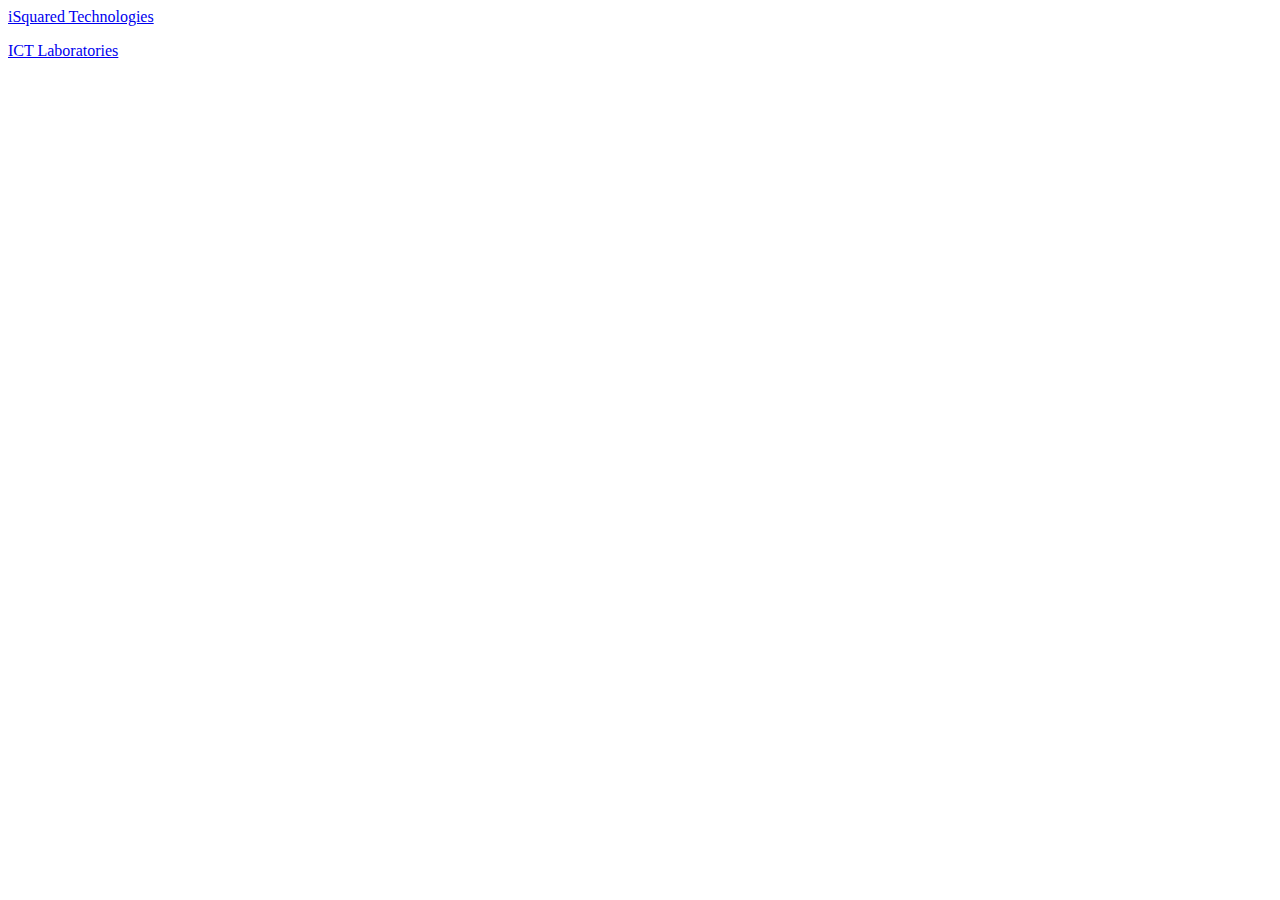
<file: index.html>
<html>
<head>
	<meta charset="utf-8" />
	<meta name="viewport" content="initial-scale=1" />
	<meta http-equiv="X-UA-Compatible" content="IE=edge,chrome=1" />

	<title>What is he building in there?</title>
	
	<link rel="icon" type="image/png" href="lilgears.png">
</head>

<body>

<p><a href="/i2/">iSquared Technologies</a></p>
<p><a href="/ict/">ICT Laboratories</a></p>
</body>
</html>
</file>
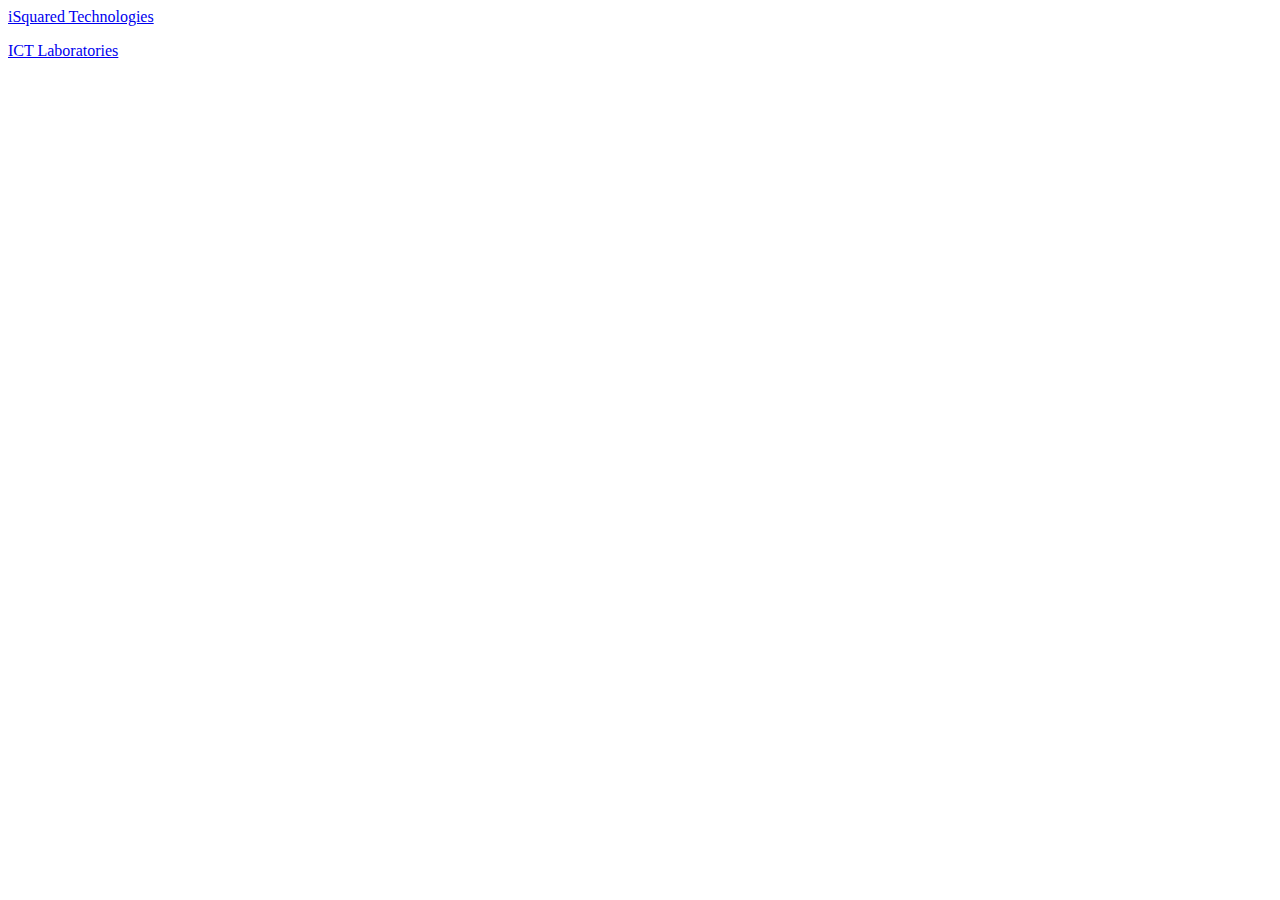
<file: _/index.html>
<html>
<head>
	<meta charset="utf-8" />
	<meta name="viewport" content="initial-scale=1" />
	<meta http-equiv="X-UA-Compatible" content="IE=edge,chrome=1" />

	<title>What is he building in there?</title>
	
	<link rel="icon" type="image/png" href="lilgears.png">
</head>

<body>

<p><a href="/i2/">iSquared Technologies</a></p>
<p><a href="/ict/">ICT Laboratories</a></p>
</body>
</html>
</file>
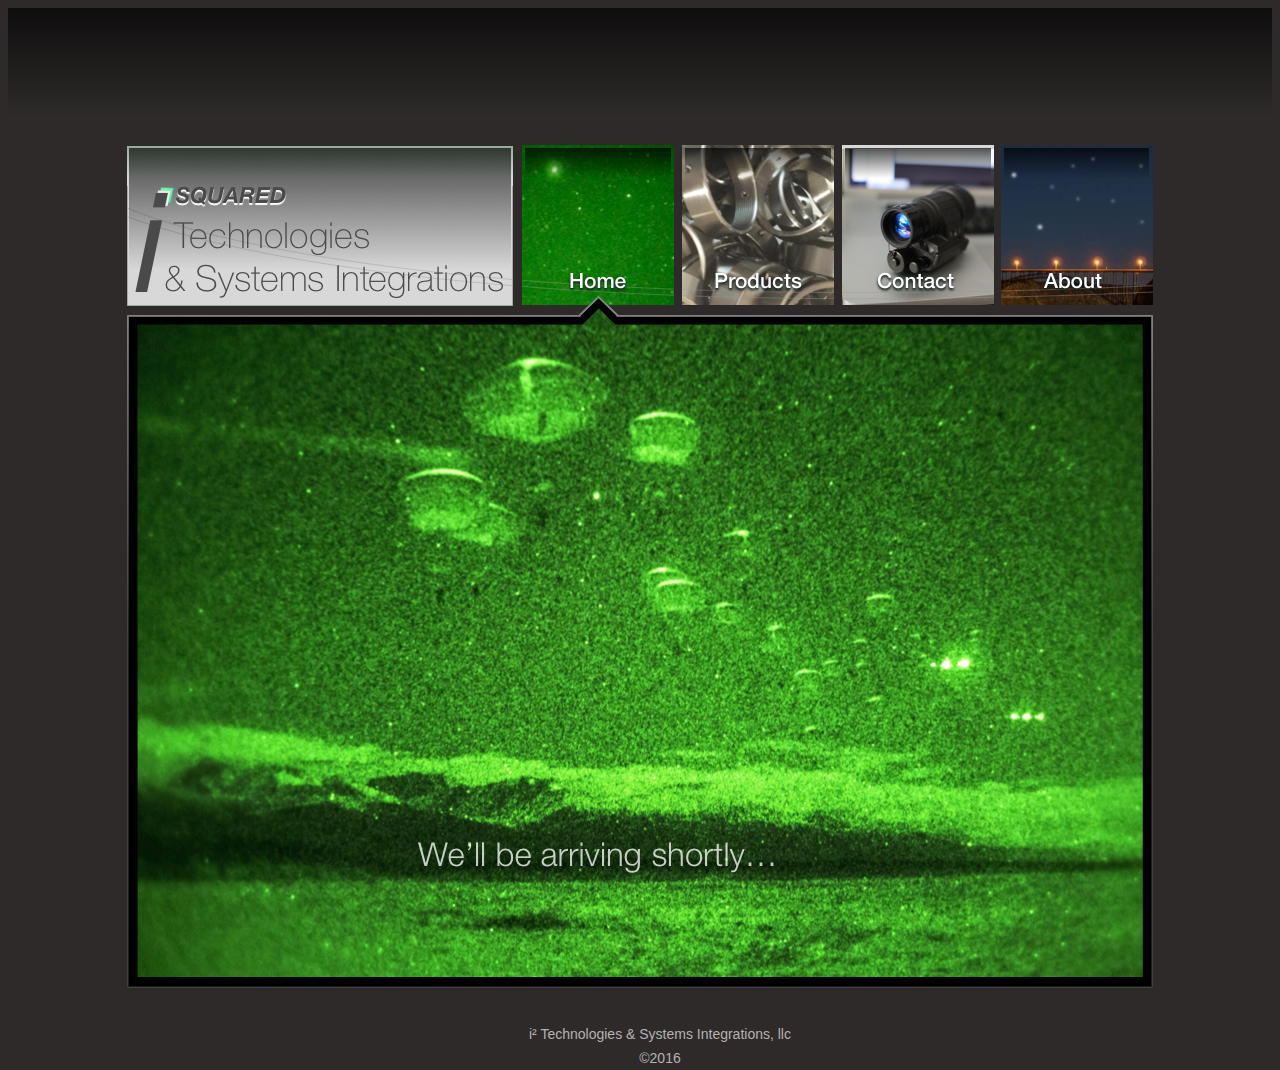
<file: i2/index.html>
<html>
<head>
	<meta charset="utf-8" />
	<meta name="viewport" content="initial-scale=1" />
	<meta http-equiv="X-UA-Compatible" content="IE=edge,chrome=1" />

	<title>i² Technologies</title>

	<link rel="stylesheet" type="text/css" href="i2.css">
	
	<link rel="icon" 
      type="image/png" 
      href="lilgears.png">
</head>

<body>

	<div id="container">
		<div id="intro"></div>
		<div id="box">
			<img src="scape.png" alt=“iSquared Technologies” />
		</div>
	<div id="footer">
		<ul>
			<li>
				i² Technologies & Systems Integrations, llc
			</li>
			<li>
				©2016
			</li>
		</ul>
	</div>
	</div>

</body>
</html>
</file>
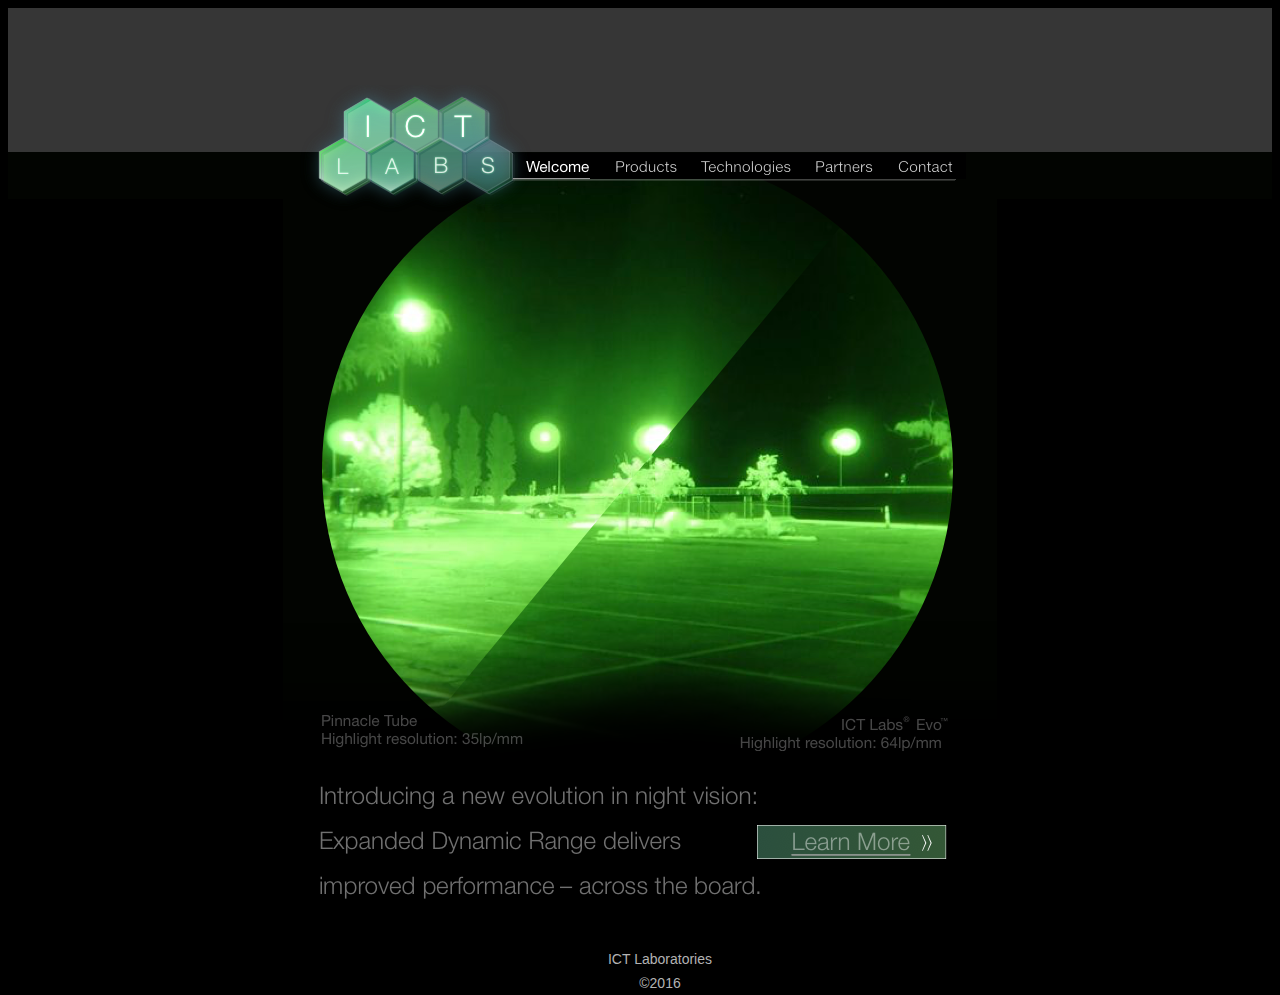
<file: ict/index.html>
<html>
<head>
	<meta charset="utf-8" />
	<meta name="viewport" content="initial-scale=1" />
	<meta http-equiv="X-UA-Compatible" content="IE=edge,chrome=1" />

	<title>ICT Laboratories</title>
	
	<link rel="stylesheet" type="text/css" href="ict.css">
	
	<link rel="icon" 
      type="image/png" 
      href="lilgears.png">
</head>


<body>
	<div id="container">
		<div id="stripe"></div>
		<div id="nav">
			<div id="header"><img src="header.png"></div>
		</div>
		<div id="box">
			<img src="site.png" alt=“ICT Labs” />
		</div>
	<div id="footer">
		<ul>
			<li>
				ICT Laboratories
			</li>
			<li>
				©2016
			</li>
		</ul>
	</div>
	</div>
</body>
</html>
</file>
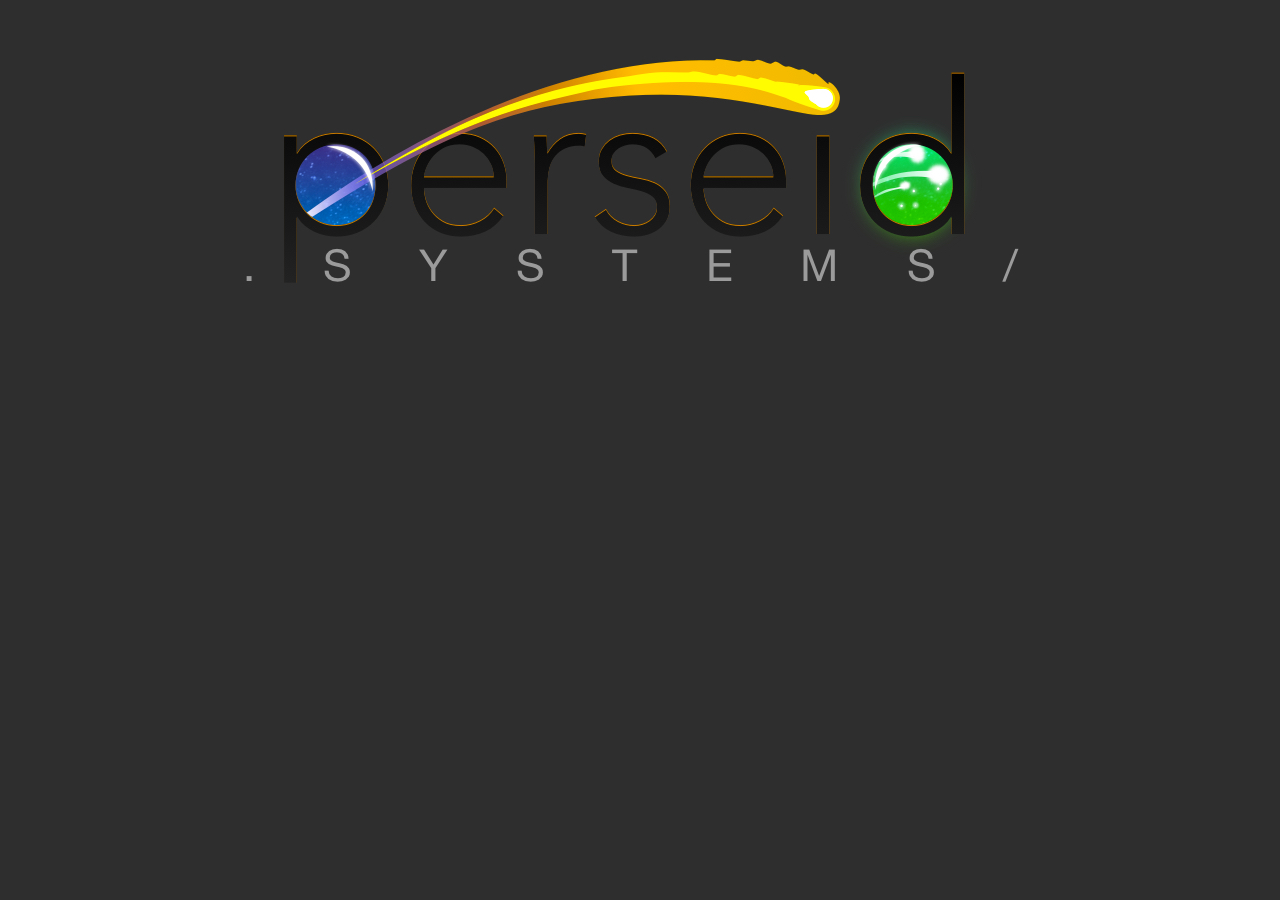
<file: perseid/index.html>
<html>
<head>
	<meta charset="utf-8" />
	<meta name="viewport" content="initial-scale=1" />
	<meta http-equiv="X-UA-Compatible" content="IE=edge,chrome=1" />

	<title>The days are getting shorter....</title>
	<link rel="stylesheet" type="text/css" href="perseid.css">
	<link rel="icon" type="image/png" href="lilgears.png">
</head>

<body>
	
	<div id="hero">
	</div>

</body>
</html>
</file>
<file: i2/i2.css>
body {
	background: #2E2A2A;
}


div#container {
	margin:0px;
	width: 100%;
	height: 100%;

}

div#intro {
	
	width:100%;
	height:137px;
	background-image: url('shadow.png');
    background-repeat: repeat-x;
}

div#box {
	padding:none;
	margin-left:auto;
	margin-right:auto;
	margin-top:0px;
	margin-bottom:0px;
	width:1026px;
	height:843px;
}

div#footer{
	font-family: "Helvetica", Arial;
	color:#b3b3b3;
	font-size:14px;
	text-align:center;
	padding-top:20px;
	border:10px;
	width:410px;
	margin-top:0px;
	height:40px;
	margin-left:auto;
	margin-right:auto;
}

ul {
	list-style-type:none;
}

li {
	padding:4px;
}
</file>
<file: ict/ict.css>
body {
	background: #000;
}

#header {
	width:714px;
	margin-left:auto;
	margin-right:auto;
}

div#container {
	margin:0px;
	width: 100%;
	height: 100%;

}

div#stripe {
	background:#363636;
	height:77px;
}

div#nav {
	
	width:100%;
	height:114px;
	background-image: url('headerfill.png');
    background-repeat: repeat-x;
}

div#box {
	padding:none;
	margin-left:auto;
	margin-right:auto;
	margin-top:0px;
	margin-bottom:0px;
	width:714px;
	height:714px;
}

div#footer{
	font-family: "Helvetica", Arial;
	color:#b3b3b3;
	font-size:14px;
	text-align:center;
	padding-top:20px;
	border:10px;
	width:410px;
	margin-top:0px;
	height:40px;
	margin-left:auto;
	margin-right:auto;
}

ul {
	list-style-type:none;
}

li {
	padding:4px;
}
</file>
<file: perseid/perseid.css>
body {
	background-color:#2E2E2E;
}

#hero {
	background-image:url("banner.jpg");
	width:814px;
	height:304px;
	margin:auto;
}
</file>
